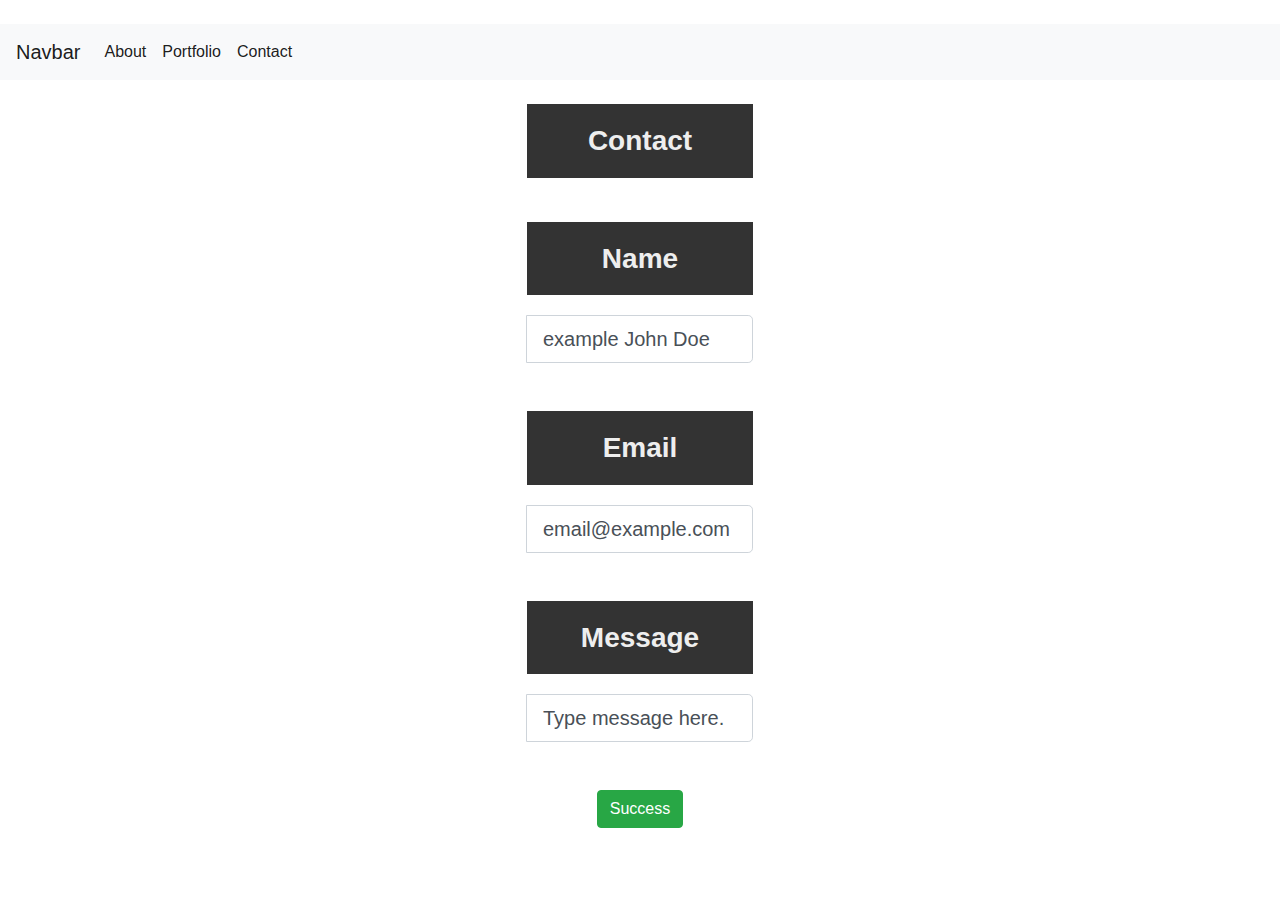
<file: homework 2/Contact.html>
<!-- Contact.html -->

<!DOCTYPE html>
<html lang="en-us">
​
<head>
​
  <meta charset="UTF-8">
  <title>Contact</title>
​<!--Reset Stylesheet -->
<link rel="stylesheet" href="reset.css">

  <!-- Bootstrap CSS -->
  <link rel="stylesheet" href="https://maxcdn.bootstrapcdn.com/bootstrap/4.0.0/css/bootstrap.min.css">
<!-- ​  <link href="https://stackpath.bootstrapcdn.com/bootstrap/4.3.1/css/bootstrap.min.css" rel="stylesheet" integrity="sha384-ggOyR0iXCbMQv3Xipma34MD+dH/1fQ784/j6cY/iJTQUOhcWr7x9JvoRxT2MZw1T" crossorigin="anonymous"> -->

<link rel="stylesheet" href="stylesheet1.css">
<link rel="stylesheet" href="stylesheet2.css">
<link rel="stylesheet" href="stylesheet3.css">
</head>


<body><nav class="navbar navbar-expand-lg navbar-light bg-light">
  <a class="navbar-brand" href="#">Navbar</a>
  <button class="navbar-toggler" type="button" data-toggle="collapse" data-target="#navbarSupportedContent" aria-controls="navbarSupportedContent" aria-expanded="false" aria-label="Toggle navigation">
    <span class="navbar-toggler-icon"></span>
  </button>

  <div class="collapse navbar-collapse" id="navbarSupportedContent">
    <ul class="navbar-nav mr-auto">
      <li class="nav-item active">
        <a class="nav-link" href="AboutMe.html">About <span class="sr-only">(current)</span></a>
      </li>
      <li class="nav-item active">
        <a class="nav-link" href="Portfolio.html">Portfolio <span class="sr-only">(current)</span></a>
      </li>
      <li class="nav-item active">
        <a class="nav-link" href="Contact.html">Contact <span class="sr-only">(current)</span></a>
      </li>
    </ul>
  </div>
</nav>




</br>
<div class="container">
    <div class="row justify-content-md-center">
      <div class="col-md-3 text-center">
        <h1><strong>Contact</strong></h1>
      </br>
          
      <h1><strong>Name</strong></h1>
      <div class="input-group input-group-lg">
            <div class="input-group-prepend">
            </div>
            <input type="text" class="form-control" aria-label="Large" aria-describedby="inputGroup-sizing-lg" id="name" value="example John Doe">
        </div>
    </br>
    </br>
        <h1><strong>Email</strong></h1>
        <div class="input-group input-group-lg">
                <div class="input-group-prepend">
                </div>
                <input type="text" class="form-control" aria-label="Large" aria-describedby="inputGroup-sizing-lg" id="staticEmail" value="email@example.com">
            </div>
    </br> 
    </br>      
        <h1><strong>Message</strong></h1>
        <div class="input-group input-group-lg">
            <div class="input-group-prepend">
            </div>
            
            <input type="text" class="form-control" aria-label="Large" aria-describedby="inputGroup-sizing-xlg" id="message" value="Type message here.">
        </div>
    </br>
    </br> 
        <button type="button" class="btn btn-success">Success</button>
       

    </body>
</file>
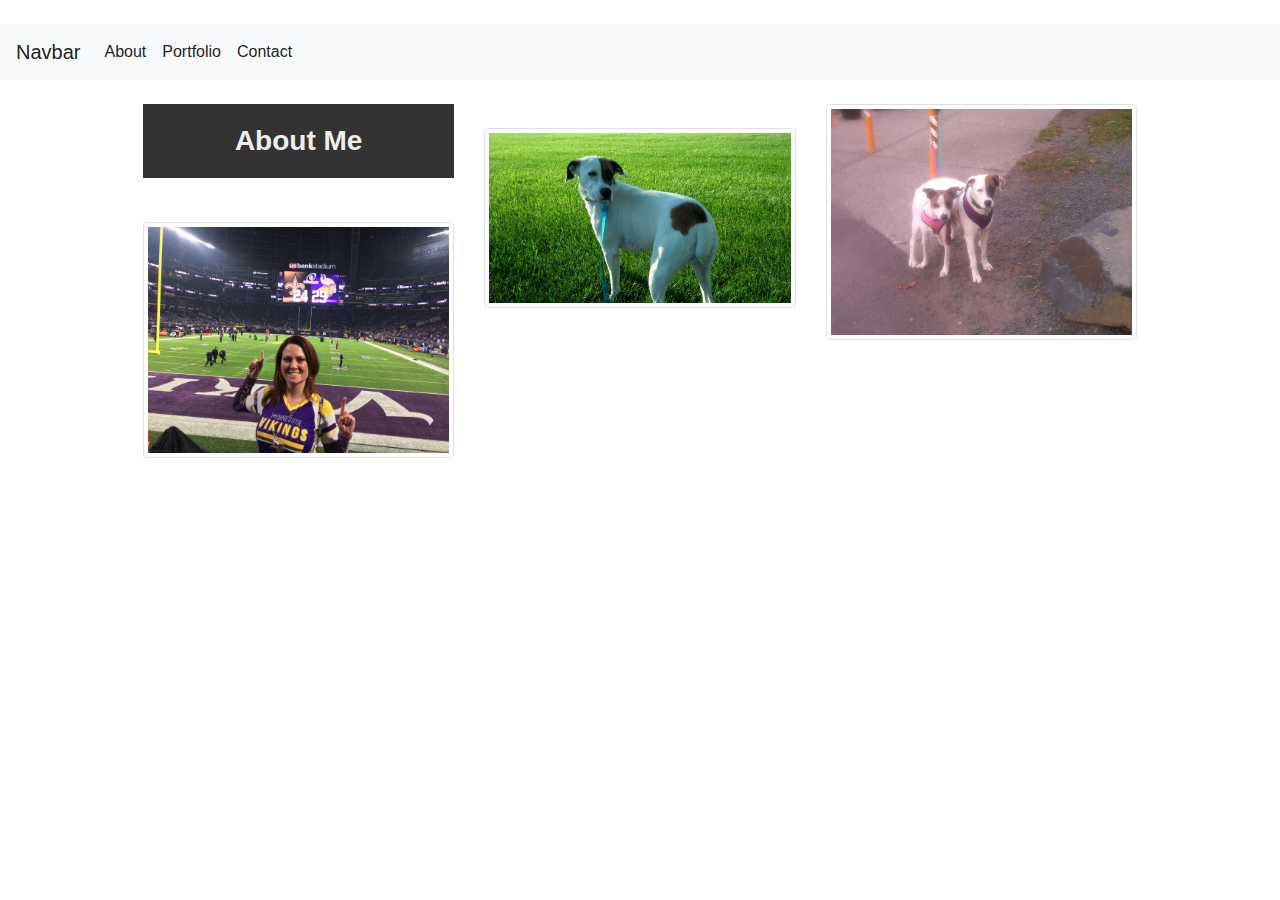
<file: homework 2/Portfolio.html>
<!-- Portfolio.html -->
<!DOCTYPE html>
<html lang="en-us">
​
<head>
​
  <meta charset="UTF-8">
  <title>Portfolio</title>
​<!--Reset Stylesheet -->
<link rel="stylesheet" href="reset.css">


  <!-- Bootstrap CSS -->
  <link rel="stylesheet" href="https://maxcdn.bootstrapcdn.com/bootstrap/4.0.0/css/bootstrap.min.css">
<!-- ​  <link href="https://stackpath.bootstrapcdn.com/bootstrap/4.3.1/css/bootstrap.min.css" rel="stylesheet" integrity="sha384-ggOyR0iXCbMQv3Xipma34MD+dH/1fQ784/j6cY/iJTQUOhcWr7x9JvoRxT2MZw1T" crossorigin="anonymous"> -->

<link rel="stylesheet" href="stylesheet1.css">
<link rel="stylesheet" href="stylesheet2.css">
<link rel="stylesheet" href="stylesheet3.css">

</head>


<body><nav class="navbar navbar-expand-lg navbar-light bg-light">
  <a class="navbar-brand" href="#">Navbar</a>
  <button class="navbar-toggler" type="button" data-toggle="collapse" data-target="#navbarSupportedContent" aria-controls="navbarSupportedContent" aria-expanded="false" aria-label="Toggle navigation">
    <span class="navbar-toggler-icon"></span>
  </button>

  <div class="collapse navbar-collapse" id="navbarSupportedContent">
    <ul class="navbar-nav mr-auto">
      <li class="nav-item active">
        <a class="nav-link" href="AboutMe.html">About <span class="sr-only">(current)</span></a>
      </li>
      <li class="nav-item active">
        <a class="nav-link" href="Portfolio.html">Portfolio <span class="sr-only">(current)</span></a>
      </li>
      <li class="nav-item active">
        <a class="nav-link" href="Contact.html">Contact <span class="sr-only">(current)</span></a>
      </li>
    </ul>
  </div>
</nav>



</br>
<div class="container">
        <div class="row justify-content-md-center">
        <div class="col-md-4 text-center">
            <h1><strong>About Me</strong></h1>
            </br>
            <img src="TerrisPhotos501.JPG" alt="Photo of Terri" class="img-thumbnail">
          </div>
        <div class="col-md-4">
            </br>
            <img src="TerrisPhotos155.JPG" alt="Photo of Izzabell" class="img-thumbnail">
            </div>
        <div class="col-md-4">
            <img src="TerrisPhotos215.JPG" alt="Photo of Izzabell and Brighton" class="img-thumbnail">
            </div>
          
        </div>
</div>

    
</br>
</file>
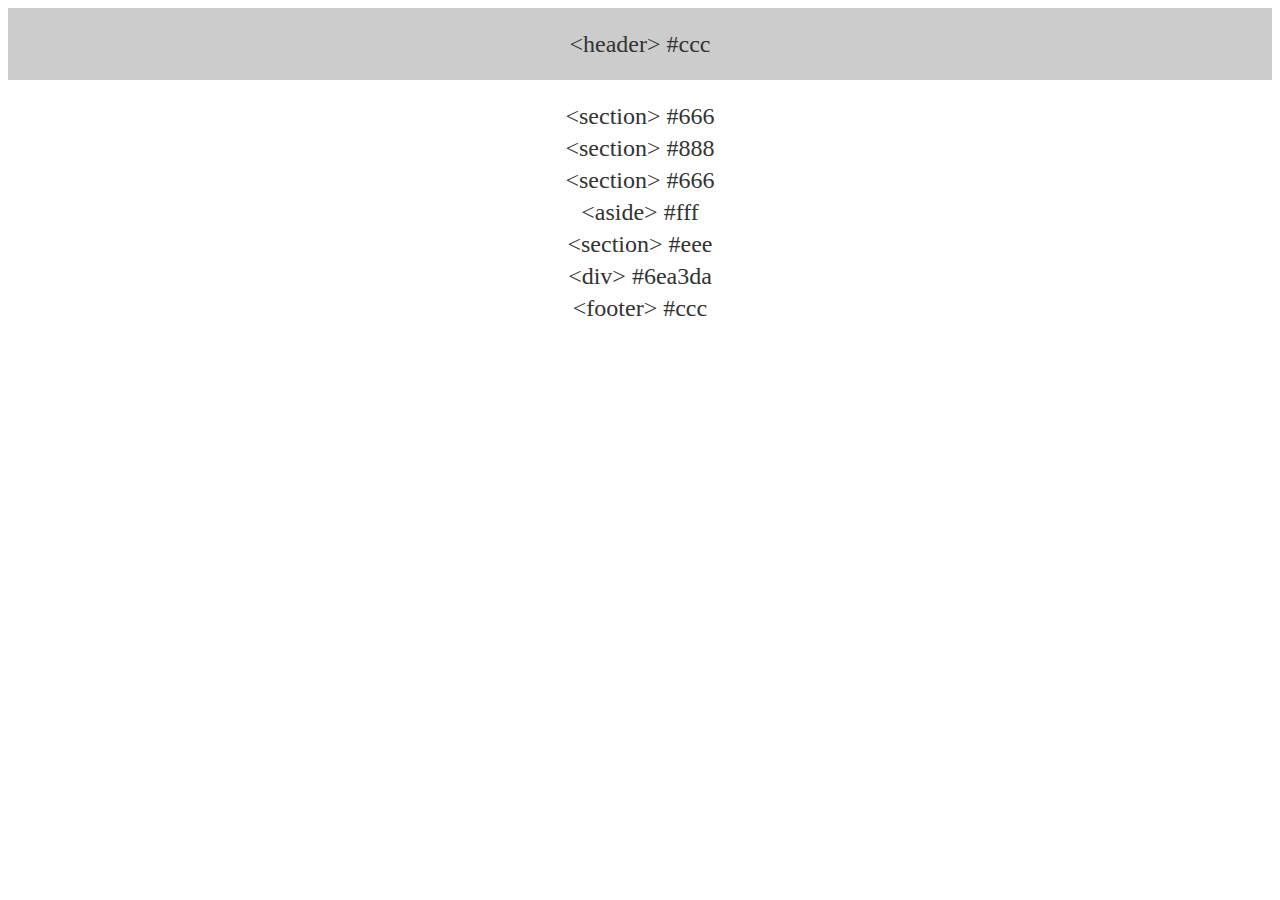
<file: homework 2/HW1-solved/floats.html>
<!DOCTYPE html>
<html lang="en-us">

<head>
  <meta charset="UTF-8">
  <title>Floats</title>
  <link rel="stylesheet" type="text/css" href="floats.css">
</head>

<body>

  <header>
    &lt;header&gt; #ccc
  </header>

  <section id="left">
    &lt;section&gt; #666
  </section>

  <section id="middle">
    &lt;section&gt; #888
  </section>

  <section id="right">
    &lt;section&gt; #666
  </section>

  <section id="full">
    <aside>
      &lt;aside&gt; #fff
    </aside>
    &lt;section&gt; #eee
    <div id="division">
      &lt;div&gt; #6ea3da
    </div>
  </section>

  <footer>
    &lt;footer&gt; #ccc
  </footer>

</body>

</html>
</file>
<file: homework 2/stylesheet1.css>
/*
Stylesheet #1
=============
Each of these CSS elements is associated with an HTML Element, Class, or ID.
Flip between this CSS file and the HTML to see how things line up.
Experiment with deleting lines of code from the CSS to see how it affects the web page when you refresh in the browser.
*/


}

body {
    /* Box-model */
    padding: 0;
  
    /* Positioning */
    margin: 0;
    font-family: Georgia, "Times New Roman", Times, serif;
  
    /* Typography */
    font-size: 18px;
    line-height: 150%;
    color: #333;
  
    /* Visual */
    background: #efeee7;
  }
  
  header {
    background: #d21034;
  }
  
  h1 {
    /* Box-model */
    padding: 20px 0;
  
    /* Positioning */
    margin: 0;
    margin-bottom: 20px;
    font-size: 28px;
  
    /* Typography */
    color: #eee;
    text-align: center;
  
    /* Visual */
    background: #333;
  }
/*
  #navbarSupportedContent {
    justify-content: center;
  }
*/
</file>
<file: homework 2/stylesheet2.css>
/*
  Stylesheet #2
  =============
  Here we can define more styles for our HTML page.
  Take note: The rules here will take precedence over stylesheet #1.
  That's because #2's rules take effect after #1's, superseding
  any rules delineated in the older document.
*/

h2 {
  font-size: 24px;
}

a {
  color: #d21034;
}

.container {
  /* Box-model */
  width: 1024px;

  /* Positioning */
  margin: 0 auto;
}

#main-bio,
#contact-info,
#bio-image {
  float: left;
}
</file>
<file: homework 2/stylesheet3.css>
/*
  Stylesheet #3
  =============
  Even more rules!
  Take note: The rules here have priority over the CSS in stylesheet #1 AND #2.
  That's because #3's rules take effect after #1's and #2's, taking precedence
  any CSS coded in the older documents.
*/

#main-bio {
  width: 70%;
}

#contact-info {
  width: 30%;
}

#bio-image {
  /* Box-model */
  width: 200px;
  height: 200px;

  /* Positioning */
  margin-right: 20px;
}
</file>
<file: homework 2/HW1-solved/floats.css>
/**
 * Float Layout Activity
 **/

* {
  box-sizing: border-box;
  text-align: center;
}

body {
  font-size:24px;
  line-height:32px;
  color:#333;
}

header {
  padding: 20px;
  margin-bottom: 20px;
  color: #333;
  background: #ccc;
}

section {
}

#left {
}

#middle {
}

#right {
}

#full {
}

#division {
}

aside {
}

footer {
}
</file>
